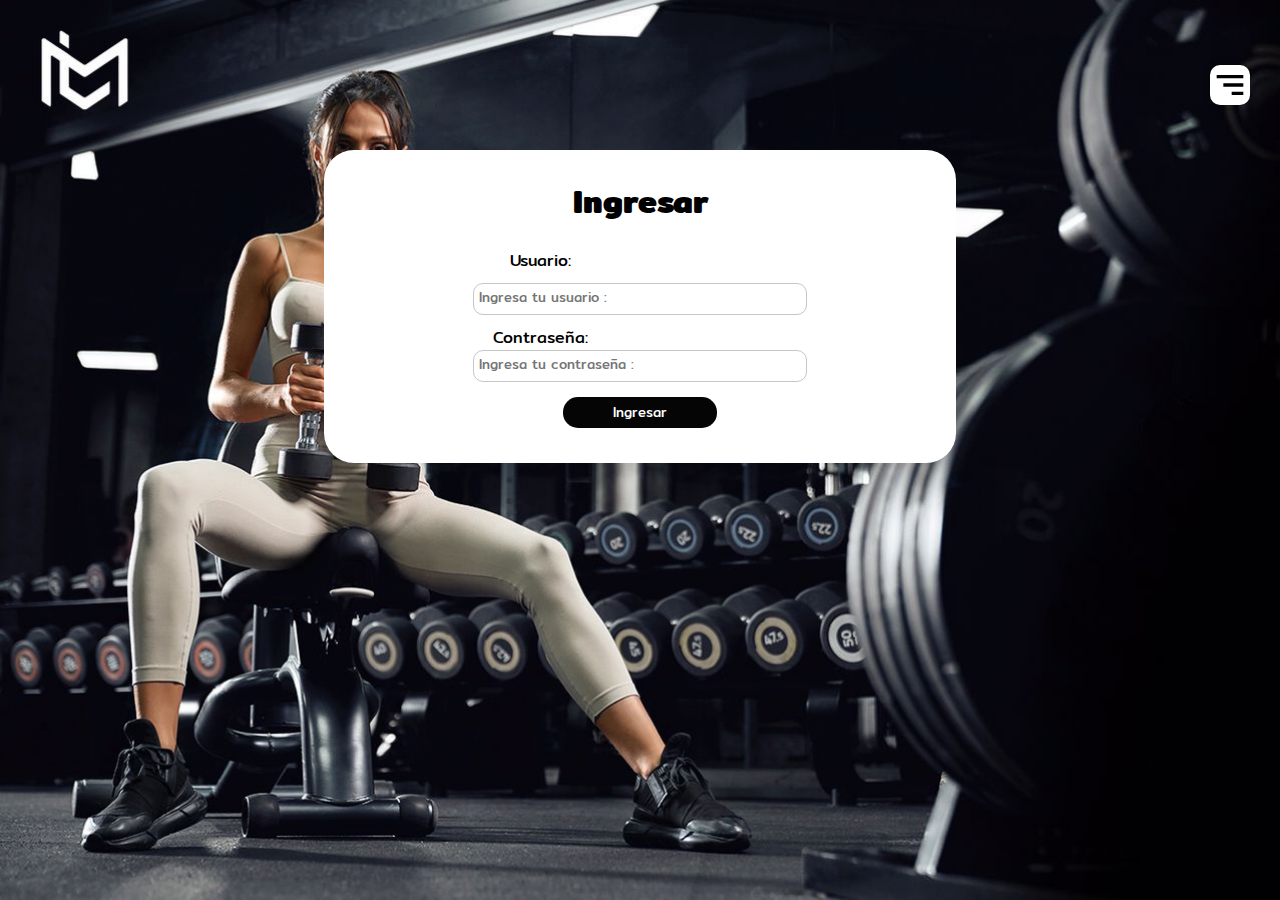
<file: LilaMiaadmin/index.html>
<!DOCTYPE html>
<html lang="en">
<head>
    <meta charset="UTF-8">
    <meta name="viewport" content="width=device-width, initial-scale=1.0">
    <title>AdministradorLM</title>
    <link rel="icon" href="imgLogin/logoarriba.jpeg">
    <link href="https://fonts.googleapis.com/css2?family=Mitr&display=swap" rel="stylesheet">
    <link rel="stylesheet" type="text/css" href="css/estiloslogin.css">
    <style>
        body {
            background: url(imgLogin/LilaMiaPortada.jpg);
  background-size: cover;
  background-attachment: fixed;
  font-family: "Roboto", sans-serif;
  -webkit-font-smoothing: antialiased;
  -moz-osx-font-smoothing: grayscale;    
        }

       
    </style>
</head>
<body>

    <div id="inicio">
        <img src="imgLogin/burger.svg" alt="" class="burger">
        <nav class="menu-navegacion">
              <a href="../index.html" class="active">Inicio</a>
        <a href="../cat2.html">Catálogo</a>
        <a href="../contacto.html">Contacto</a>
        <a href="#LilaMia-Admin">LilaMiaAdmin</a>
      </nav>
        </div>

    <div class = "content">
        <h1>Ingresar</h1>
        <form action="login.php" method="POST">
            <label for="username">Usuario: </label>
            <br>
            <input type="text" name="username" placeholder="Ingresa tu usuario :" required>
            <br>
            <label for="pass">Contraseña: </label>
            <br>
            <input type="password" name="password" placeholder="Ingresa tu contraseña :" required>
            <br>
            <input type="submit" value="Ingresar">
        </form>
        <!--<a href="main/member.html" class="regis">Registro</a>-->
    </div>
    <script src="js/menu.js"></script>
<script src="js/lightbox.js"></script>
</body>
</html>
</file>
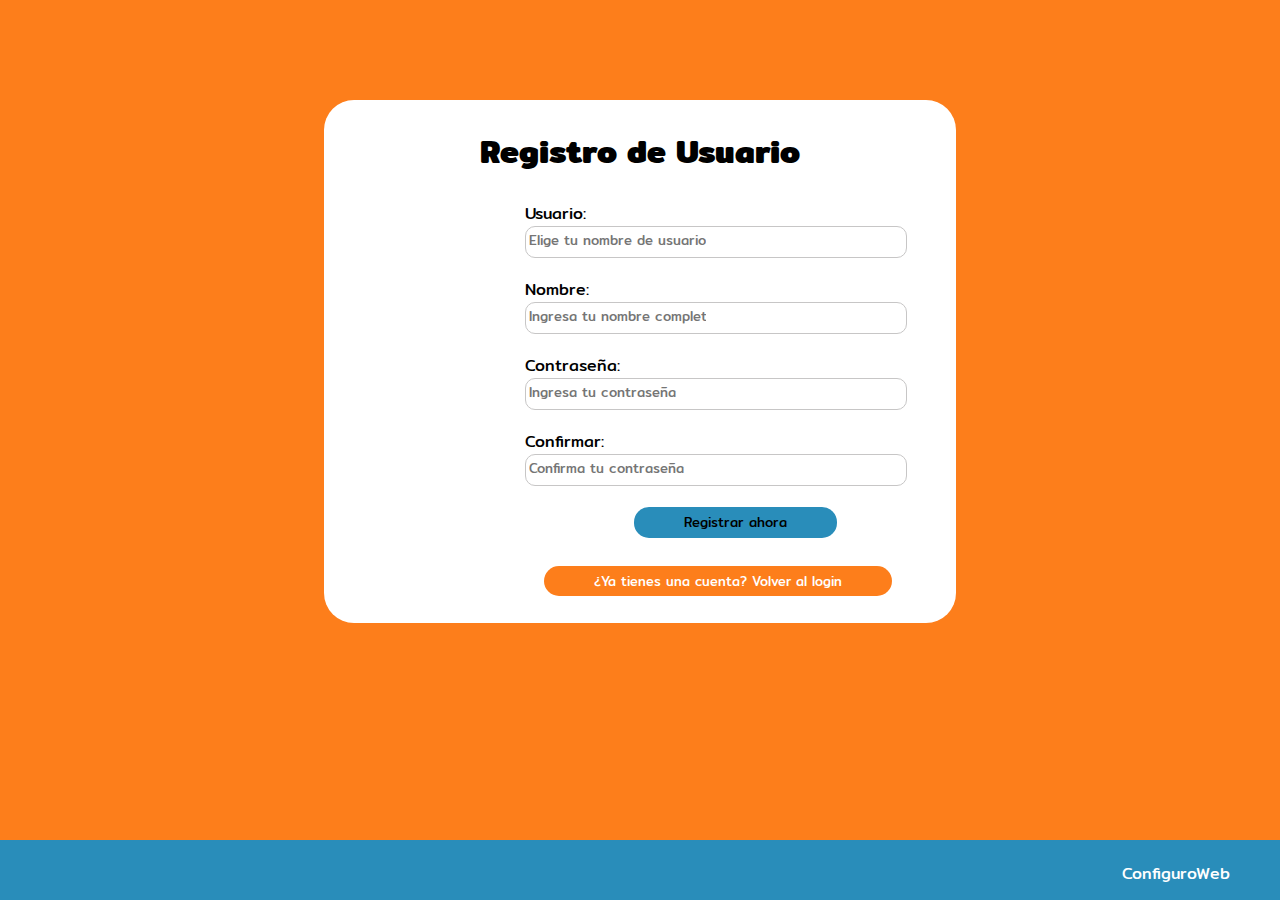
<file: LilaMiaadmin/main/member.html>
<!DOCTYPE html>
<html lang="en">

<head>
  <meta charset="UTF-8">
  <meta name="viewport" content="width=device-width, initial-scale=1.0">
  <title>Página de Registro</title>
  <link rel="icon" href="../faviconconfiguroweb.png">
  <link href="https://fonts.googleapis.com/css2?family=Mitr&display=swap" rel="stylesheet">
  <style>
    body {
      font-family: Arial, Helvetica, sans-serif;
      background-color: #fd7e1b;
    }

    .container {
      width: 50%;
      margin: 0 auto;
      background-color: white;
      border-radius: 30px;
      border: transparent;
      font-family: "Mitr", sans-serif;
      margin-top: 100px;
      padding-top: 5px;
      padding-bottom: 30px;
    }

    h1 {
      text-align: center;
    }

    .form-group {
      margin: 10px 200px 0px 200px;
      padding: 3px 150px 6px 1px;
    }

    input[type="text"] {
      border: 1px solid rgb(199, 198, 198);
      border-radius: 10px;
      padding: 3px 200px 6px 3px;
    }

    input[type="password"] {
      border: 1px solid rgb(199, 198, 198);
      border-radius: 10px;
      padding: 3px 200px 6px 3px;
    }

    button[type="submit"] {
      border-collapse: collapse;
      border: transparent;
      border-radius: 15px;
      font-family: "Mitr", sans-serif;
      color: black;
      margin: 15px 0px 5px 310px;
      padding: 5px 50px 5px 50px;
      background-color: #298dba;
      transition: 0.5s;
    }

    button[type="submit"]:hover {
      color: rgb(255, 255, 255);
      background-color: #fd7e1b;
    }

    .returnlogin {
      text-decoration: none;
      font-size: 13px;
      border-collapse: collapse;
      border: transparent;
      border-radius: 15px;
      color: white;
      margin: 15px 0px 0px 220px;
      padding: 5px 50px 5px 50px;
      background-color: #fd7e1b;
      transition: 0.5s;
    }

    .form-control {
      font-family: "Mitr", sans-serif;
    }

    .returnlogin:hover {
      background-color: #298dba;
      color: white;
    }

    .footer {
      position: absolute;
      left: 0px;
      right: 0px;
      bottom: 0px;
      width: 100%;
      height: 50px;
      color: white;
      font-family: "Mitr", sans-serif;
      padding-top: 5px;
      padding-bottom: 5px;
      background-color: #298dba;
    }

    .footer p {
      text-align: right;
      margin-right: 50px;
      position: relative;
    }
  </style>
</head>

<body>
  <div class="container">
    <form action="add.php" method="post">
      <div class="section">
        <h1>Registro de Usuario</h1>
      </div>
      <div class="form-group">
        <label for="exampleInputEmail1">Usuario:</label>
        <br>
        <input type="text" class="form-control" name="username" placeholder="Elige tu nombre de usuario" required />
      </div>
      <div class="form-group">
        <label for="exampleInputEmail1">Nombre:</label>
        <br>
        <input type="text" class="form-control" name="name" placeholder="Ingresa tu nombre completo" required />
      </div>
      <div class="form-group">
        <label for="exampleInputPassword1">Contraseña:</label>
        <br>
        <input type="password" class="form-control" name="password" placeholder="Ingresa tu contraseña" required />
      </div>
      <div class="form-group">
        <label for="exampleInputPassword1">Confirmar:</label>
        <br>
        <input type="password" class="form-control" name="cfpassword" placeholder="Confirma tu contraseña" required />
      </div>
      <div class="form-button">
        <button type="submit" class="btn btn-success">Registrar ahora</button>
      </div>
    </form>
    <br>
    <div class="form-button">
      <a name="" id="" class="returnlogin" href="../index.html" role="button">¿Ya tienes una cuenta? Volver al login</a>
    </div>
  </div>
  </form>
  </div>
  <div class="footer">
    <p>ConfiguroWeb</p>
  </div>
</body>

</html>
</file>
<file: LilaMiaadmin/css/estiloslogin.css>
.content{
  width: 50%;
  margin: 0 auto;
  background-color: white;
  border-radius: 30px;
  border: transparent;
  font-family: "Mitr", sans-serif;
  text-align: center;
  margin-top: 150px;
  padding-top: 5px;
  padding-bottom: 20px;
}
.content label{
  margin-right: 200px;
}

input[type="text"] {
  font-family: "Mitr", sans-serif;
  border: 1px solid rgb(199, 198, 198);
  border-radius: 10px;
  margin: 10px auto;
  padding: 3px 150px 6px 5px;
}

input[type="password"] {
  font-family: "Mitr", sans-serif;
  border: 1px solid rgb(199, 198, 198);
  border-radius: 10px;
  margin: 0 auto;
  padding: 3px 150px 6px 5px;
}

input[type="submit"] {
  border-collapse: collapse;
  border: transparent;
  border-radius: 15px;
  font-family: "Mitr", sans-serif;
  color: white;
  margin: 15px auto;
  padding: 5px 50px 5px 50px;
  background-color: #050505;
  transition: 0.5s;
}
input[type="submit"]:hover {
  color: rgb(255, 255, 255);
  background-image: linear-gradient(135deg, #667eea 0%, #764ba2 100%);
}
.regis{
  text-decoration: none;
  font-size: 13px;
  border-collapse: collapse;
  border: transparent;
  border-radius: 15px;
  font-family: "Mitr", sans-serif;
  color: rgb(255, 255, 255);
  margin: 15px;
  padding: 5px 50px 5px 50px;
  background-image: linear-gradient(135deg, #667eea 0%, #764ba2 100%);
  transition: 0.5s;
}
.regis:hover{
  text-decoration: none;
  color: white;
  background-color: #298dba;
}

.burger{
position: fixed;
top: 65px;
right: 30px;
background: #ffffff;
width: 40px;
height: 40px;
cursor: pointer;
border-radius: 10px;
box-shadow: 0 0 6px rgba(0, 0, 0, .5);
}
.menu-navegacion{
position: fixed;
top: 0;
right: 0;
width: 20vw;
cursor: pointer;
border-radius: 10px;
box-shadow: 0 0 6px rgba(0, 0, 0, .5);
}

.menu-navegacion{
position: fixed;
top: 0;
right: 0;
width: 20vw;
height: 100%;
background-image: linear-gradient(135deg, #667eea 0%, #764ba2 100%);
display: flex;
flex-direction: column;
justify-content: space-evenly;
align-items: center;
transition: transform .3s ease-in-out;
transform: translate(110%);
box-shadow: 0 0 6px rgba(0, 0, 0, .5);
}

.spread{
transform: translate(0);
}

.menu-navegacion a{
color: #fff;
text-decoration: none;
}

.footer{
  position:absolute;
  left: 0px;
  right: 0px;
  bottom: 0px;
  width: 100%;
  height: 50px;
  color: white;
  font-family: "Mitr", sans-serif;
  padding-top: 5px;
  padding-bottom: 5px;
  background-color: #050505;
}
.footer p{
  text-align: right;
  margin-right: 50px;
  position:relative;
}
</file>
